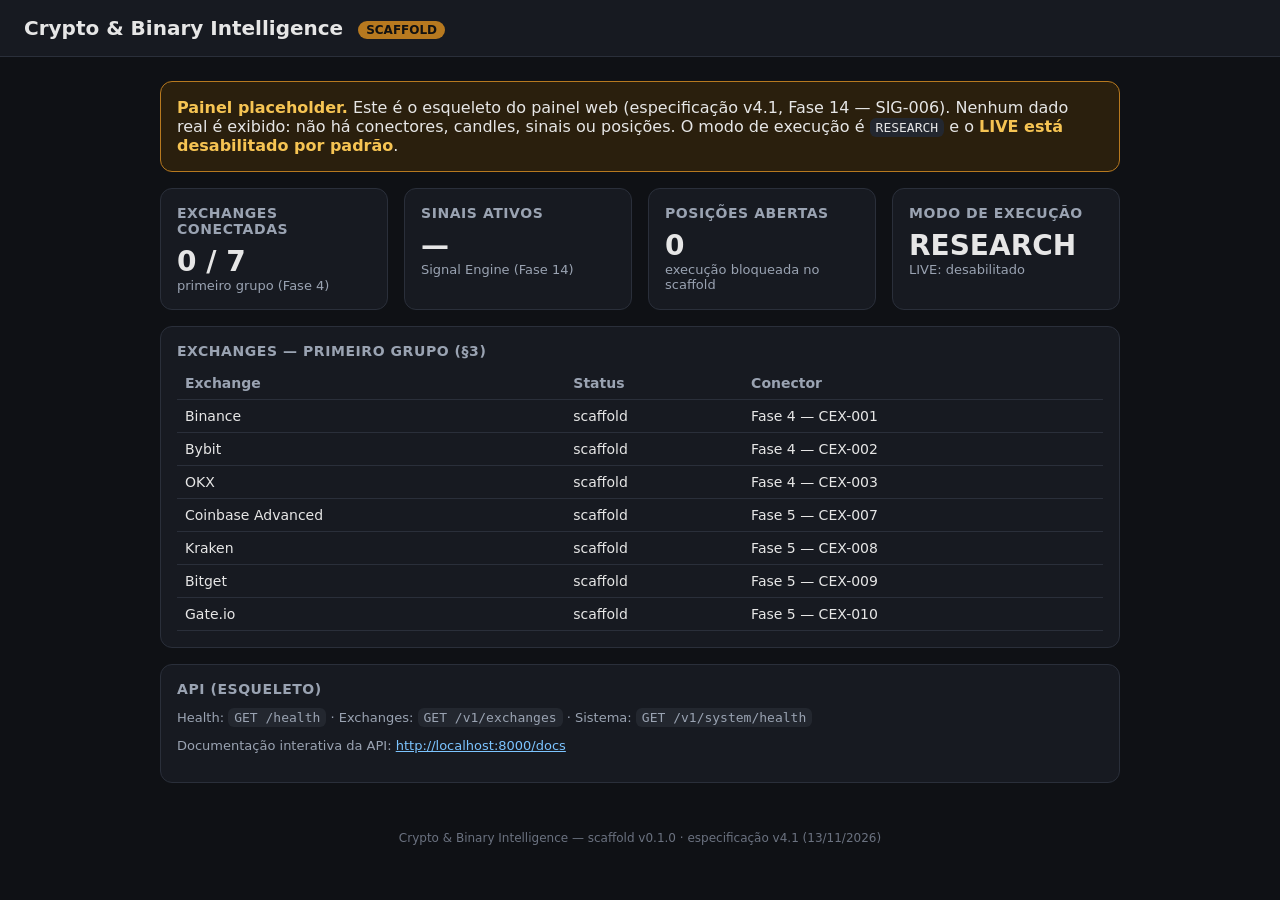
<file: crypto-binary-intelligence/apps/dashboard/index.html>
<!DOCTYPE html>
<html lang="pt-BR">
<head>
  <meta charset="UTF-8" />
  <meta name="viewport" content="width=device-width, initial-scale=1.0" />
  <title>Crypto &amp; Binary Intelligence — Painel (scaffold)</title>
  <style>
    body { font-family: system-ui, -apple-system, sans-serif; margin: 0; background: #0f1115; color: #e6e6e6; }
    header { background: #171a21; padding: 16px 24px; border-bottom: 1px solid #2a2f3a; }
    h1 { margin: 0; font-size: 20px; }
    .badge { display: inline-block; background: #b7791f; color: #111; font-size: 12px; font-weight: 700; padding: 2px 8px; border-radius: 999px; margin-left: 8px; vertical-align: middle; }
    main { max-width: 960px; margin: 0 auto; padding: 24px; }
    .grid { display: grid; grid-template-columns: repeat(auto-fit, minmax(220px, 1fr)); gap: 16px; }
    .card { background: #171a21; border: 1px solid #2a2f3a; border-radius: 12px; padding: 16px; }
    .card h2 { margin: 0 0 8px; font-size: 14px; color: #9aa3b2; text-transform: uppercase; letter-spacing: .04em; }
    .card .value { font-size: 28px; font-weight: 700; }
    .card .sub { font-size: 13px; color: #9aa3b2; }
    .warn { background: #2a1f0d; border: 1px solid #b7791f; border-radius: 12px; padding: 16px; margin-bottom: 16px; }
    .warn strong { color: #f6c453; }
    table { width: 100%; border-collapse: collapse; margin-top: 8px; }
    th, td { text-align: left; padding: 8px; border-bottom: 1px solid #2a2f3a; font-size: 14px; }
    th { color: #9aa3b2; }
    footer { text-align: center; color: #6b7280; font-size: 12px; padding: 24px; }
    code { background: #23272f; padding: 2px 6px; border-radius: 6px; }
  </style>
</head>
<body>
  <header>
    <h1>Crypto &amp; Binary Intelligence <span class="badge">SCAFFOLD</span></h1>
  </header>
  <main>
    <div class="warn">
      <strong>Painel placeholder.</strong> Este é o esqueleto do painel web
      (especificação v4.1, Fase 14 — SIG-006). Nenhum dado real é exibido:
      não há conectores, candles, sinais ou posições. O modo de execução é
      <code>RESEARCH</code> e o <strong>LIVE está desabilitado por padrão</strong>.
    </div>

    <div class="grid">
      <div class="card"><h2>Exchanges conectadas</h2><div class="value">0 / 7</div><div class="sub">primeiro grupo (Fase 4)</div></div>
      <div class="card"><h2>Sinais ativos</h2><div class="value">—</div><div class="sub">Signal Engine (Fase 14)</div></div>
      <div class="card"><h2>Posições abertas</h2><div class="value">0</div><div class="sub">execução bloqueada no scaffold</div></div>
      <div class="card"><h2>Modo de execução</h2><div class="value">RESEARCH</div><div class="sub">LIVE: desabilitado</div></div>
    </div>

    <div class="card" style="margin-top:16px">
      <h2>Exchanges — primeiro grupo (§3)</h2>
      <table>
        <thead><tr><th>Exchange</th><th>Status</th><th>Conector</th></tr></thead>
        <tbody>
          <tr><td>Binance</td><td>scaffold</td><td>Fase 4 — CEX-001</td></tr>
          <tr><td>Bybit</td><td>scaffold</td><td>Fase 4 — CEX-002</td></tr>
          <tr><td>OKX</td><td>scaffold</td><td>Fase 4 — CEX-003</td></tr>
          <tr><td>Coinbase Advanced</td><td>scaffold</td><td>Fase 5 — CEX-007</td></tr>
          <tr><td>Kraken</td><td>scaffold</td><td>Fase 5 — CEX-008</td></tr>
          <tr><td>Bitget</td><td>scaffold</td><td>Fase 5 — CEX-009</td></tr>
          <tr><td>Gate.io</td><td>scaffold</td><td>Fase 5 — CEX-010</td></tr>
        </tbody>
      </table>
    </div>

    <div class="card" style="margin-top:16px">
      <h2>API (esqueleto)</h2>
      <p class="sub">Health: <code>GET /health</code> · Exchanges: <code>GET /v1/exchanges</code> · Sistema: <code>GET /v1/system/health</code></p>
      <p class="sub">Documentação interativa da API: <a href="http://localhost:8000/docs" style="color:#7cc4ff">http://localhost:8000/docs</a></p>
    </div>
  </main>
  <footer>Crypto &amp; Binary Intelligence — scaffold v0.1.0 · especificação v4.1 (13/11/2026)</footer>
</body>
</html>
</file>
